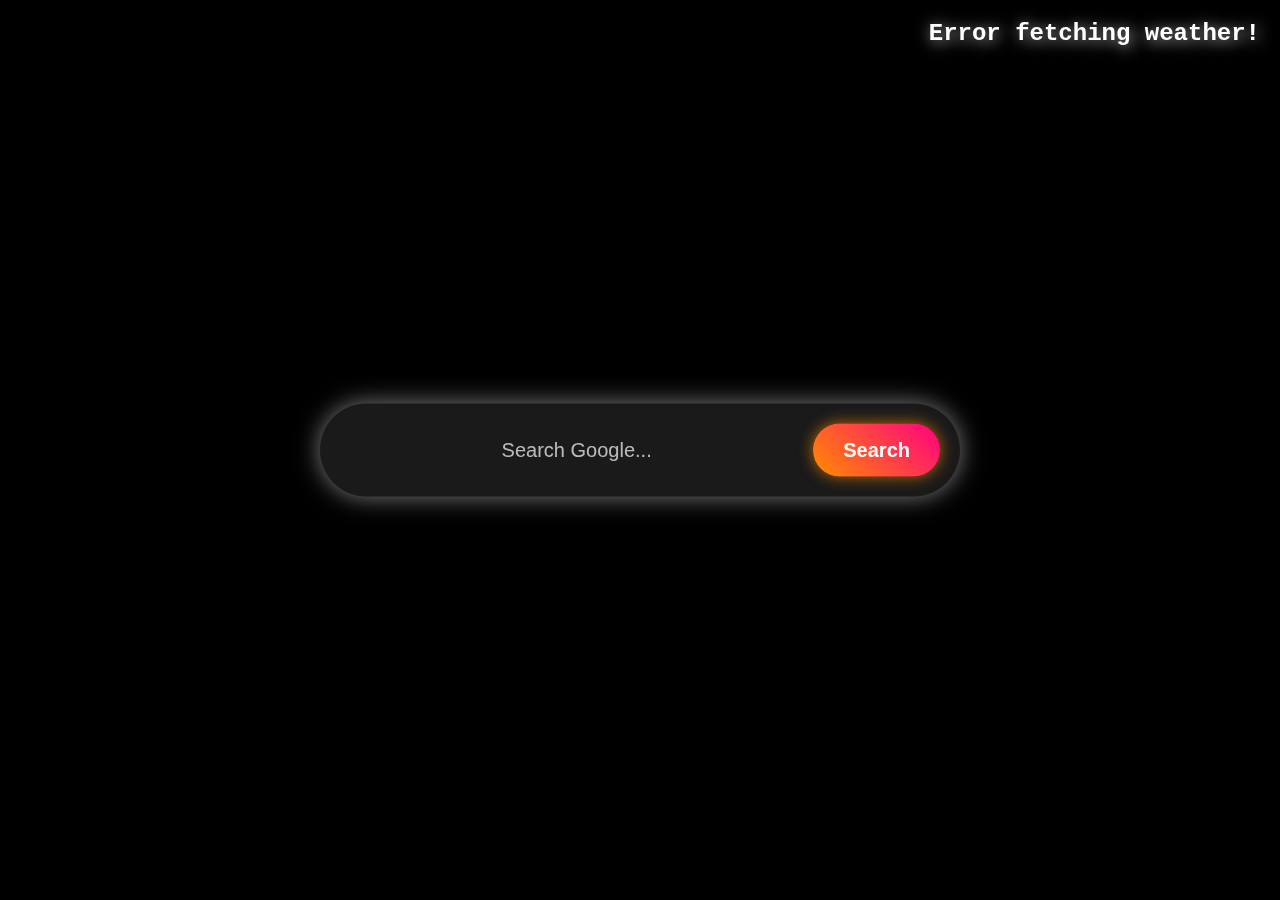
<file: index.html>
<!DOCTYPE html>
<html lang="en">
<head>
    <meta charset="UTF-8">
    <meta name="viewport" content="width=device-width, initial-scale=1.0">
    <title>Lovely Desktop</title>
    <style>
        body {
            margin: 0;
            padding: 0;
            font-family: Arial, sans-serif;
            background: #000;
            color: white;
            overflow: hidden;
        }

        #liveWallpaper {
            position: fixed;
            top: 0;
            left: 0;
            width: 100%;
            height: 100%;
            object-fit: cover;
            z-index: -1;
        }

        .content {
            position: absolute;
            top: 20%;
            left: 50%;
            transform: translate(-50%, -50%);
            font-size: 30px;
            font-weight: bold;
            text-align: center;
            text-shadow: 2px 2px 15px rgba(255, 255, 255, 0.9);
        }

        #weatherWidget {
            position: absolute;
            top: 20px;
            right: 20px;
            font-size: 24px;
            font-family: 'Courier New', Courier, monospace;
            font-weight: bold;
            color: white;
            text-shadow: 2px 2px 15px rgba(255, 255, 255, 0.8);
        }

        .search-bar {
            position: absolute;
            top: 50%;
            left: 50%;
            transform: translate(-50%, -50%);
            display: flex;
            align-items: center;
            width: 60%;
            max-width: 600px;
            padding: 20px;
            background: rgba(255, 255, 255, 0.1);
            border-radius: 50px;
            box-shadow: 0 0 25px rgba(255, 255, 255, 0.5);
            backdrop-filter: blur(10px);
        }

        .search-bar input {
            flex: 1;
            padding: 15px;
            border: none;
            border-radius: 50px;
            outline: none;
            font-size: 20px;
            background: transparent;
            color: white;
            font-family: Arial, sans-serif;
            text-align: center;
        }

        .search-bar input::placeholder {
            color: rgba(255, 255, 255, 0.7);
            text-align: center;
        }

        .search-bar button {
            background: linear-gradient(45deg, #ff8c00, #ff0080);
            border: none;
            padding: 15px 30px;
            border-radius: 50px;
            font-size: 20px;
            font-weight: bold;
            color: white;
            cursor: pointer;
            transition: all 0.3s ease-in-out;
            box-shadow: 0 0 15px rgba(255, 140, 0, 0.7);
        }

        .search-bar button:hover {
            transform: scale(1.1);
            background: linear-gradient(45deg, #ff0080, #ff8c00);
            box-shadow: 0 0 25px rgba(255, 140, 0, 1);
        }
    </style>
</head>
<body>

    <video id="liveWallpaper" autoplay loop muted>
        <source src="https://cdn.pixabay.com/video/2019/05/22/23881-337972830_large.mp4" type="video/mp4">
        Your browser does not support the video tag.
    </video>

    <div class="content"></div>

    <div id="weatherWidget">
        Loading weather...
    </div>

    <div class="search-bar">
        <input type="text" id="googleSearch" placeholder="Search Google...">
        <button onclick="searchGoogle()">Search</button>
    </div>

    <script>
        const apiKey = '68d532d75d324a25ae9161401252101';
        let defaultCity = 'maharashtra';

        async function getWeather(city = defaultCity) {
            try {
                const response = await fetch(`https://api.weatherapi.com/v1/current.json?key=${apiKey}&q=${city}`);
                const data = await response.json();
                const temp = data.current.temp_c;
                const weatherDesc = data.current.condition.text;
                updateWeatherWidget(temp, weatherDesc);
                changeWallpaper(temp);
            } catch (error) {
                document.getElementById('weatherWidget').innerText = 'Error fetching weather!';
            }
        }

        function updateWeatherWidget(temp, description) {
            document.getElementById('weatherWidget').innerText = `Temp: ${temp}°C | ${description}`;
        }

        function changeWallpaper(temp) {
            let wallpaperUrl = "";

            if (temp > 37) {
                wallpaperUrl = "https://cdn.pixabay.com/video/2023/06/30/169443-841382814_large.mp4"; // Blue Nature Theme
            } else if (temp < 27) {
                wallpaperUrl = "https://cdn.pixabay.com/video/2017/01/07/7141-198606872_large.mp4"; // Snowy/Cold Theme
            } else {
                wallpaperUrl = "https://cdn.pixabay.com/video/2019/05/22/23881-337972830_large.mp4"; // Flowerfall Theme
            }

            const videoElement = document.getElementById('liveWallpaper');
            videoElement.src = wallpaperUrl;
            videoElement.load();
            videoElement.play();
        }

        function searchGoogle() {
            let query = document.getElementById('googleSearch').value;
            if (query) {
                window.open(`https://www.google.com/search?q=${query}`, '_blank');
            }
        }

        window.onload = () => getWeather();
    </script>

</body>
</html>
</file>
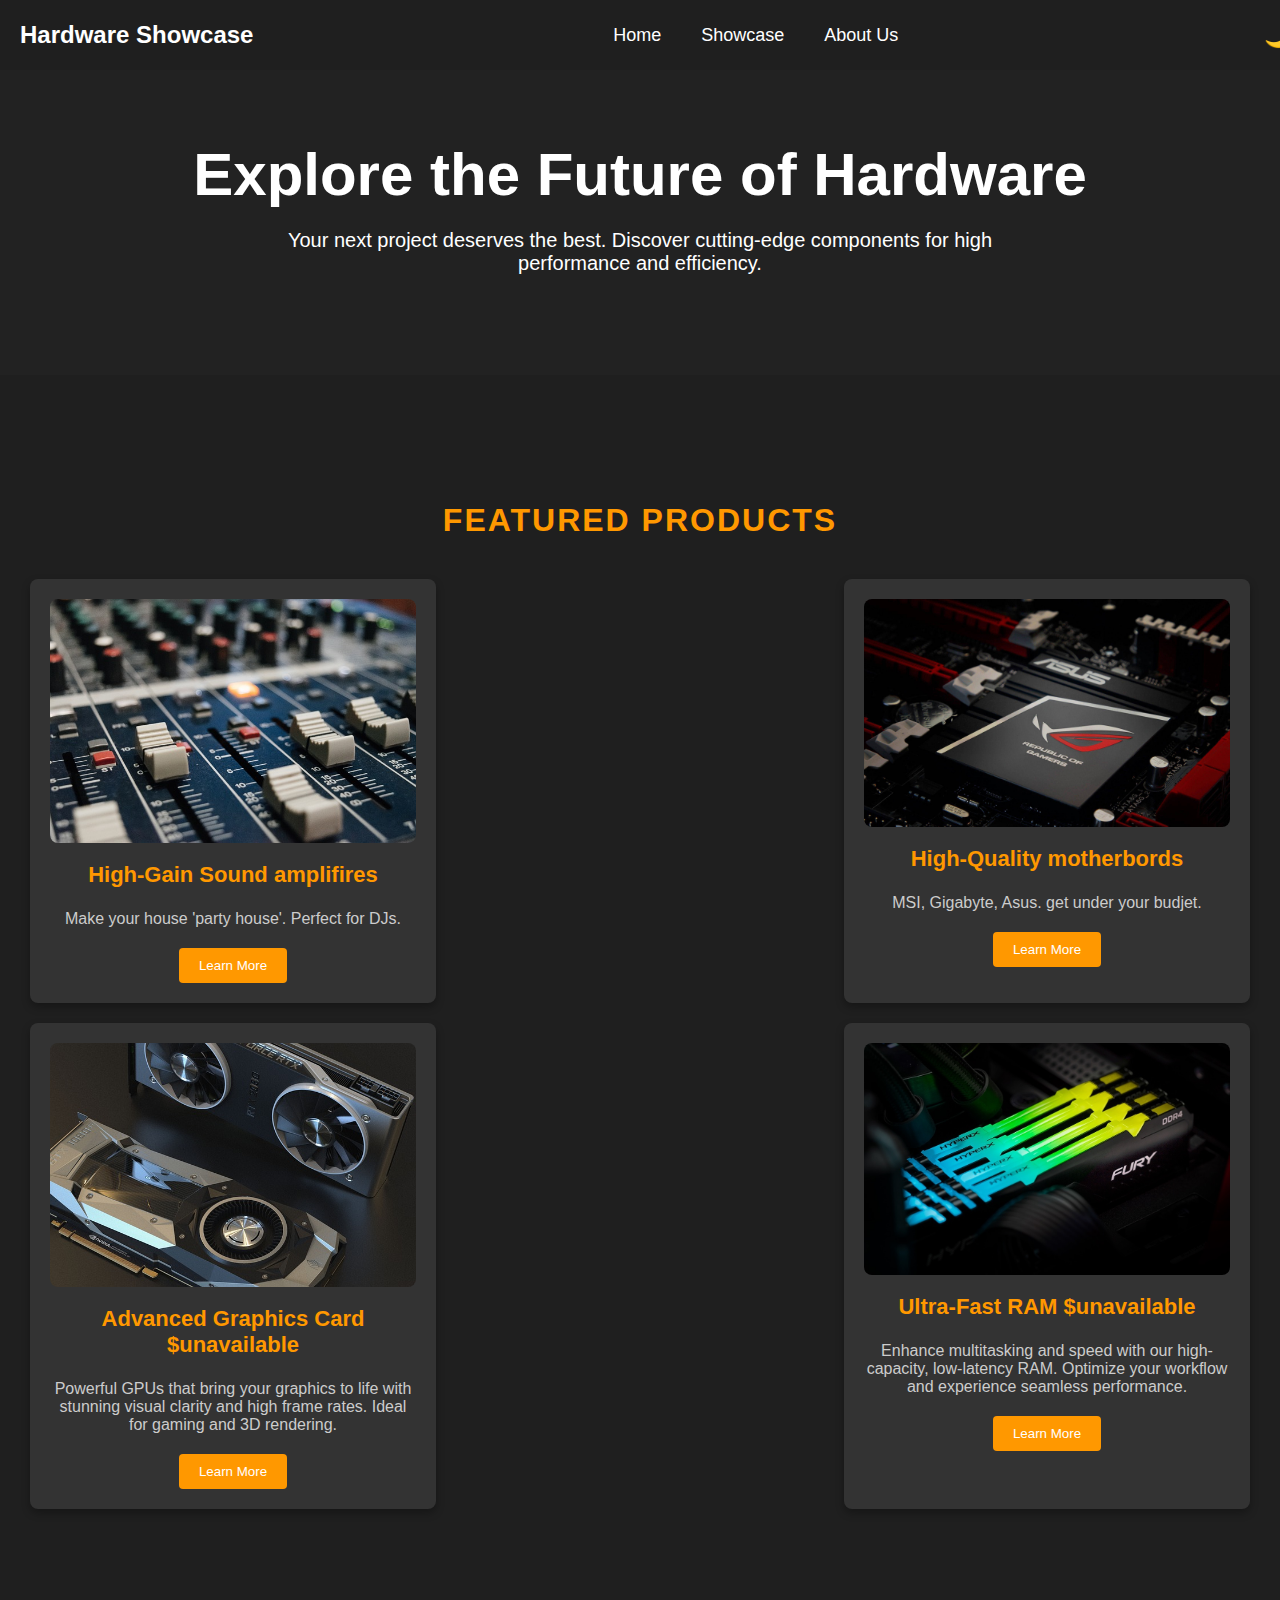
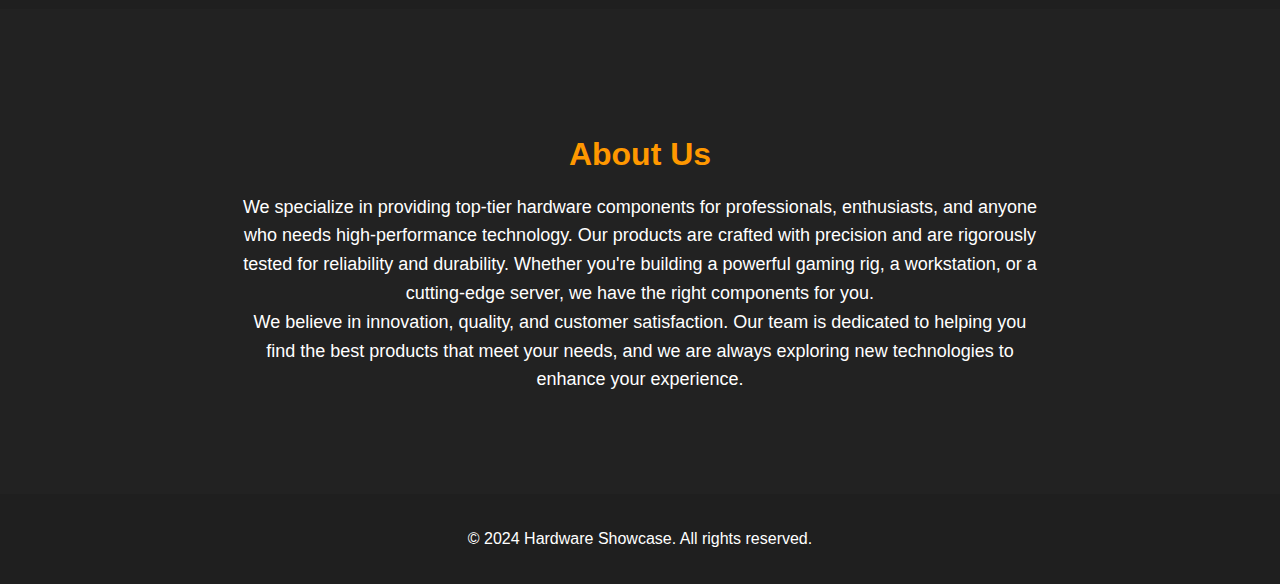
<file: hard/index.html>
<!DOCTYPE html>
<html lang="en">
<head>
    <meta charset="UTF-8">
    <meta name="viewport" content="width=device-width, initial-scale=1.0">
    <title>Hardware Showcase</title>
    <link rel="stylesheet" href="css/styles.css">
    <script src="js/script.js" defer></script>
</head>
<body>
    <!-- Navbar -->
    <header>
        <nav>
            <div class="logo">Hardware Showcase</div>
            <ul class="nav-links">
                <li><a href="#home">Home</a></li>
                <li><a href="#showcase">Showcase</a></li>
                <li><a href="#about">About Us</a></li>
            </ul>
            <button class="mode-toggle" id="mode-toggle">🌙</button>
        </nav>
    </header>

    <!-- Home Section -->
    <section id="home" class="home">
        <div class="home-content">
            <h1>Explore the Future of Hardware</h1>
            <p>Your next project deserves the best. Discover cutting-edge components for high performance and efficiency.</p>
        </div>
    </section>

    <!-- Product Showcase -->
    <section id="showcase" class="showcase">
        <h2>Featured Products</h2>
        <div class="products">
            <div class="product-card">
                <img src="images/ampli.jpg" alt="amplifires">
                <h3>High-Gain Sound amplifires</h3>
                <p>Make your house 'party house'. Perfect for DJs.</p>
                <button>Learn More</button>
            </div>
            <div class="product-card">
                <img src="images/motherbord.jpg" alt="motherbord">
                <h3>High-Quality motherbords</h3>
                <p>MSI, Gigabyte, Asus. get under your budjet.</p>
                <button>Learn More</button>
            </div>
            <div class="product-card">
                <img src="images/gpu.jpg" alt="Graphics Card">
                <h3>Advanced Graphics Card $unavailable</h3>
                <p>Powerful GPUs that bring your graphics to life with stunning visual clarity and high frame rates. Ideal for gaming and 3D rendering.</p>
                <button>Learn More</button>
            </div>
            <div class="product-card">
                <img src="images/ram.jpg" alt="RAM">
                <h3>Ultra-Fast RAM $unavailable</h3>
                <p>Enhance multitasking and speed with our high-capacity, low-latency RAM. Optimize your workflow and experience seamless performance.</p>
                <button>Learn More</button>
            </div>
        </div>
    </section>

    <!-- About Us -->
    <section id="about" class="about">
        <h2>About Us</h2>
        <p>We specialize in providing top-tier hardware components for professionals, enthusiasts, and anyone who needs high-performance technology. Our products are crafted with precision and are rigorously tested for reliability and durability. Whether you're building a powerful gaming rig, a workstation, or a cutting-edge server, we have the right components for you.</p>
        <p>We believe in innovation, quality, and customer satisfaction. Our team is dedicated to helping you find the best products that meet your needs, and we are always exploring new technologies to enhance your experience.</p>
    </section>

    <!-- Footer -->
    <footer>
        <p>&copy; 2024 Hardware Showcase. All rights reserved.</p>
    </footer>
</body>
</html>
</file>
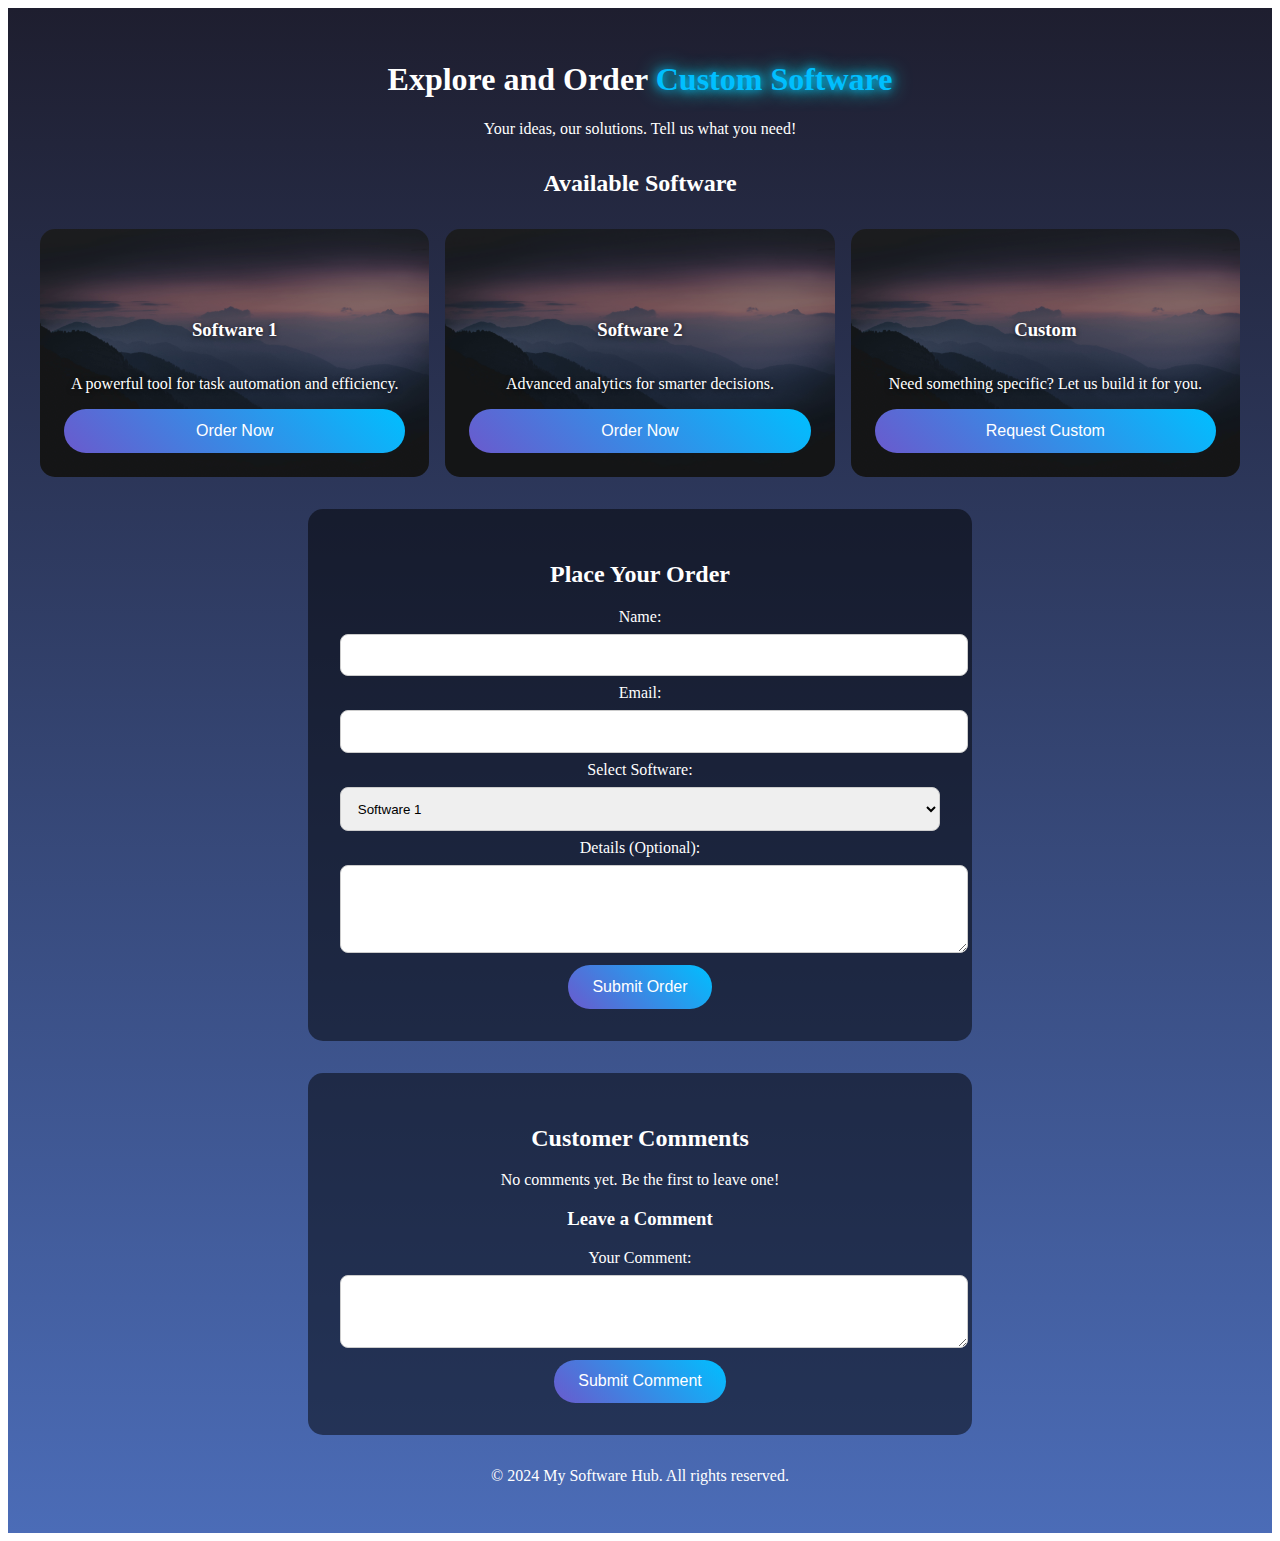
<file: soft.html>
<!DOCTYPE html>
<html lang="en">
<head>
    <meta charset="UTF-8">
    <meta name="viewport" content="width=device-width, initial-scale=1.0">
    <title>Software Order</title>
    <link rel="stylesheet" href="softstyles.css">
    <link href="https://fonts.googleapis.com/css2?family=Poppins:wght@300;400;600&display=swap" rel="stylesheet">
</head>
<body>
    <div class="software-page">

        <!-- Header Section -->
        <header class="soft-header fade-in">
            <h1>Explore and Order <span class="highlight">Custom Software</span></h1>
            <p>Your ideas, our solutions. Tell us what you need!</p>
        </header>

        <!-- Software List Section -->
        <section class="software-list fade-in-delayed">
            <h2>Available Software</h2>
            <div class="software-grid">
                <div class="software-item" style="background-image: url('img/software1.jpg');">
                    <h3>Software 1</h3>
                    <p>A powerful tool for task automation and efficiency.</p>
                    <button class="cta-button" onclick="placeOrder('Software 1')">Order Now</button>
                </div>
                <div class="software-item" style="background-image: url('img/software2.jpg');">
                    <h3>Software 2</h3>
                    <p>Advanced analytics for smarter decisions.</p>
                    <button class="cta-button" onclick="placeOrder('Software 2')">Order Now</button>
                </div>
                <div class="software-item" style="background-image: url('img/custom.jpg');">
                    <h3>Custom</h3>
                    <p>Need something specific? Let us build it for you.</p>
                    <button class="cta-button" onclick="scrollToForm()">Request Custom</button>
                </div>
            </div>
        </section>

        <!-- Order Form Section -->
        <section id="order-form" class="order-form fade-in-delayed">
            <h2>Place Your Order</h2>
            <form id="softOrderForm">
                <div class="form-group">
                    <label for="name">Name:</label>
                    <input type="text" id="name" name="name" required>
                </div>
                <div class="form-group">
                    <label for="email">Email:</label>
                    <input type="email" id="email" name="email" required>
                </div>
                <div class="form-group">
                    <label for="software">Select Software:</label>
                    <select id="software" name="software">
                        <option value="Software 1">Software 1</option>
                        <option value="Software 2">Software 2</option>
                        <option value="Custom">Custom Software</option>
                    </select>
                </div>
                <div class="form-group">
                    <label for="details">Details (Optional):</label>
                    <textarea id="details" name="details" rows="4"></textarea>
                </div>
                <button type="submit" class="cta-button">Submit Order</button>
            </form>
        </section>

        <!-- Comment Section -->
        <section id="comments" class="comments-section fade-in-delayed">
            <h2>Customer Comments</h2>
            <div id="softCommentList">
                <!-- Comments will load dynamically -->
                <p>No comments yet. Be the first to leave one!</p>
            </div>
            <form id="softCommentForm">
                <h3>Leave a Comment</h3>
                <div class="form-group">
                    <label for="userComment">Your Comment:</label>
                    <textarea id="userComment" name="userComment" rows="3" required></textarea>
                </div>
                <button type="submit" class="cta-button">Submit Comment</button>
            </form>
        </section>

        <!-- Footer -->
        <footer>
            <p>&copy; 2024 My Software Hub. All rights reserved.</p>
        </footer>
    </div>

    <script src="softscript.js"></script>
</body>
</html>
</file>
<file: hard/css/styles.css>
/* General Layout */
body {
    font-family: 'Arial', sans-serif;
    margin: 0;
    padding: 0;
    background-color: #121212;
    color: #fff;
    transition: background-color 0.3s, color 0.3s;
}

nav {
    background-color: #1f1f1f;
    padding: 20px;
    display: flex;
    justify-content: space-between;
    align-items: center;
    position: fixed;
    top: 0;
    width: 100%;
    z-index: 100;
}

nav .logo {
    font-size: 24px;
    font-weight: bold;
    color: #fff;
}

nav ul {
    list-style: none;
    margin: 0;
    padding: 0;
    display: flex;
}

nav ul li {
    margin: 0 20px;
}

nav ul li a {
    text-decoration: none;
    color: #fff;
    font-size: 18px;
    transition: color 0.3s;
}

nav ul li a:hover {
    color: #ff9800;
}

.mode-toggle {
    background: none;
    border: none;
    color: white;
    font-size: 24px;
    cursor: pointer;
    transition: transform 0.3s ease;
}

.mode-toggle:hover {
    transform: scale(1.2);
}

/* Home Section */
.home {
    background-color: #222;
    color: white;
    text-align: center;
    padding: 100px 30px;
}

.home-content h1 {
    font-size: 60px;
    margin-bottom: 20px;
}

.home-content p {
    font-size: 20px;
    max-width: 800px;
    margin: 0 auto;
}

/* Showcase Section */
.showcase {
    padding: 100px 30px;
    text-align: center;
    background-color: #1f1f1f;
}

.showcase h2 {
    font-size: 32px;
    color: #ff9800;
    margin-bottom: 40px;
    text-transform: uppercase;
    letter-spacing: 2px;
}

.products {
    display: flex;
    justify-content: space-between;
    gap: 20px;
    flex-wrap: wrap;
}

.product-card {
    background-color: #333;
    border-radius: 8px;
    box-shadow: 0 4px 8px rgba(0, 0, 0, 0.3);
    width: 30%;
    padding: 20px;
    transition: transform 0.3s ease, box-shadow 0.3s ease;
}

.product-card img {
    width: 100%;
    border-radius: 8px;
}

.product-card h3 {
    margin-top: 15px;
    font-size: 22px;
    color: #ff9800;
}

.product-card p {
    font-size: 16px;
    color: #ccc;
    margin-bottom: 20px;
}

.product-card button {
    background-color: #ff9800;
    color: #fff;
    border: none;
    padding: 10px 20px;
    border-radius: 4px;
    cursor: pointer;
    transition: background-color 0.3s;
}

.product-card button:hover {
    background-color: #e68900;
}

.product-card:hover {
    transform: translateY(-10px);
    box-shadow: 0 10px 20px rgba(0, 0, 0, 0.5);
}

/* About Us Section */
.about {
    padding: 100px 30px;
    background-color: #222;
    text-align: center;
}

.about h2 {
    font-size: 32px;
    margin-bottom: 20px;
    color: #ff9800;
}

.about p {
    font-size: 18px;
    max-width: 800px;
    margin: 0 auto;
    line-height: 1.6;
}

/* Footer */
footer {
    background-color: #1f1f1f;
    color: #fff;
    padding: 20px 30px;
    text-align: center;
}

/* Dark Mode */
body.dark-mode {
    background-color: #121212;
    color: #fff;
}

body.dark-mode nav {
    background-color: #333;
}

body.dark-mode .mode-toggle {
    color: #ff9800;
}

body.dark-mode footer {
    background-color: #333;
}
</file>
<file: softstyles.css>
/* Software Page Styles */
.software-page {
    background: linear-gradient(to bottom, #1e1e2f, #4b6cb7);
    color: #ffffff;
    padding: 2rem;
    text-align: center;
}

.soft-header h1 .highlight {
    color: #00bfff;
    text-shadow: 0 0 10px #00bfff, 0 0 20px #00ffff;
}

/* Software List Section */
.software-list {
    margin-top: 2rem;
}

.software-grid {
    display: grid;
    grid-template-columns: repeat(auto-fit, minmax(250px, 1fr));
    gap: 1rem;
    margin: 2rem 0;
}

.software-item {
    position: relative;
    background-size: cover;
    background-position: center;
    padding: 1.5rem;
    border-radius: 15px;
    transition: transform 0.3s, box-shadow 0.3s;
    color: #ffffff;
    text-shadow: 0 1px 5px rgba(0, 0, 0, 0.7);
    height: 200px;
    display: flex;
    flex-direction: column;
    justify-content: flex-end;
}

.software-item::before {
    content: '';
    position: absolute;
    top: 0;
    left: 0;
    width: 100%;
    height: 100%;
    background: rgba(0, 0, 0, 0.4);
    border-radius: 15px;
}

.software-item:hover {
    transform: scale(1.05);
    box-shadow: 0 10px 20px rgba(0, 0, 0, 0.4);
}

.software-item h3, .software-item p, .software-item button {
    z-index: 1;
}

/* Order Form and Comments Section */
.order-form, .comments-section {
    margin: 2rem 0;
    padding: 2rem;
    background: rgba(0, 0, 0, 0.5);
    border-radius: 15px;
    max-width: 600px;
    margin: 2rem auto;
}

/* Form and Buttons */
input, select, textarea {
    width: 100%;
    padding: 0.8rem;
    margin: 0.5rem 0;
    border: 1px solid #ccc;
    border-radius: 8px;
}

textarea {
    resize: vertical;
}

.cta-button {
    background: linear-gradient(45deg, #6a5acd, #00bfff);
    color: white;
    padding: 0.8rem 1.5rem;
    border: none;
    border-radius: 30px;
    font-size: 1rem;
    cursor: pointer;
    transition: transform 0.3s, box-shadow 0.3s;
}

.cta-button:hover {
    transform: scale(1.1);
    box-shadow: 0 5px 15px rgba(0, 191, 255, 0.5);
}
</file>
